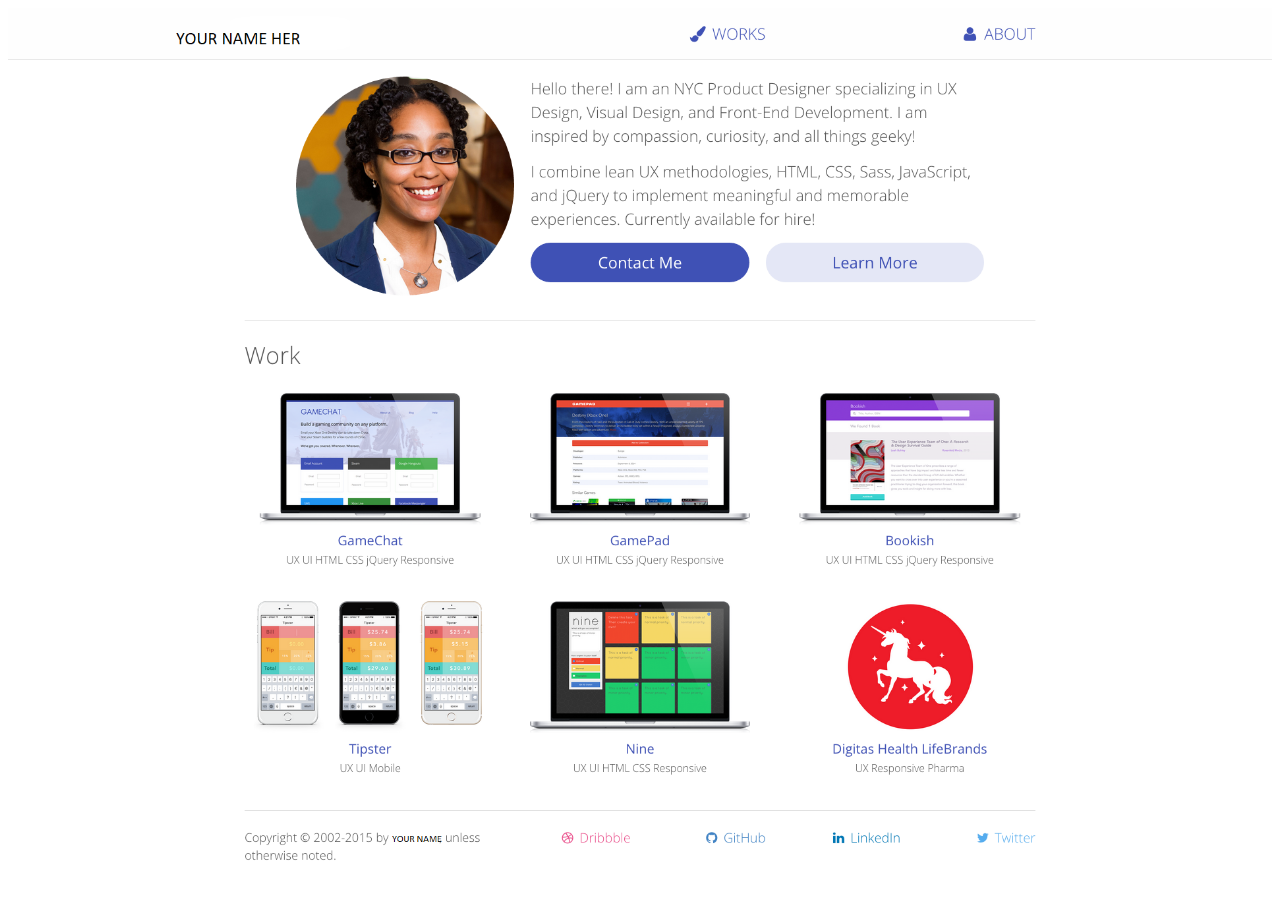
<file: secondPortfolio.html>
<!DOCTYPE html>
<html lang="en">
<head>
    <meta charset="UTF-8">
    <meta name="viewport" content="width=device-width, initial-scale=1.0">
    <meta http-equiv="X-UA-Compatible" content="ie=edge">
    <title>Mockup Portfolio Version two</title>
</head>
<body>
    <a href="index.html"> <img src="Portfolio-V2-2.png" width="100%"></a>
</body>
</html>
</file>
